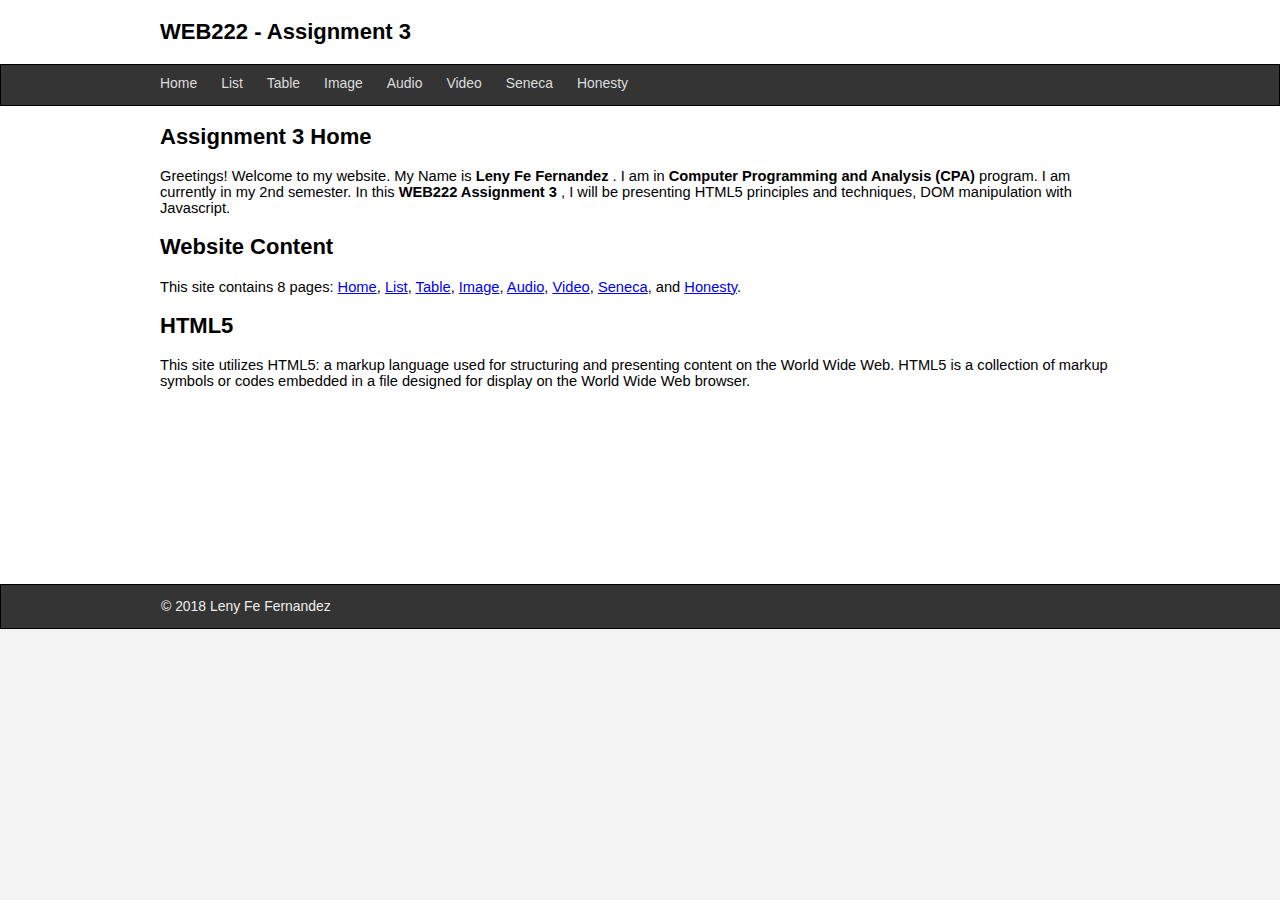
<file: assignment3/index.html>
<!DOCTYPE html>
 <html>
  <head>
    <title>Home</title>
    <meta charset="UTF-8" />
	<link rel="stylesheet" href="css/normalize.css"/>
	<link rel="stylesheet" href="css/lab3-theme.css"/>
</head>
<body>

	<header>
		<div class="center">
			<h2>
			     WEB222 - Assignment 3
			</h2>
		</div>
	</header>
	<nav>
		<div class="center">
		<ul>	
			<li><a href="index.html">Home</a></li>
			<li><a href="list.html">List</a></li>
			<li><a href="table.html">Table</a></li>
			<li><a href="image.html">Image</a></li>
			<li><a href="audio.html">Audio</a></li>
			<li><a href="video.html">Video</a></li>
			<li><a href="seneca.html">Seneca</a></li>
			<li><a href="honesty.html">Honesty</a></li>
		</ul>
		</div>
	</nav>
		
	<section class="main center">
	
	<!-- Start your code here -->
		<h2>Assignment 3 Home</h2>
			<p>Greetings! Welcome to my website. My Name is <b> Leny Fe Fernandez </b>. I am in <b>Computer Programming and Analysis (CPA)</b> program. I am currently in my 2nd semester.
			In this <b>WEB222 Assignment 3 </b>, I will be presenting HTML5 principles and techniques, DOM manipulation with Javascript.</p>
	
		<h2>Website Content</h2>
			<p>This site contains 8 pages: 
				<a href="index.html">Home</a>, 
				<a href="list.html">List</a>, 
				<a href="table.html">Table</a>, 
				<a href="image.html">Image</a>,
				<a href="audio.html">Audio</a>,
				<a href="video.html">Video</a>,
				<a href="seneca.html"> Seneca</a>, and
				<a href="honesty.html">Honesty</a>.
			</p>

			<h2>HTML5</h2>
				<p>This site utilizes HTML5: a markup language used for structuring and presenting content on the World Wide Web. HTML5 is a collection of markup symbols or codes embedded in a file designed for display on the World Wide Web browser. </p>
	<!-- End your code here  -->
	
	</section>
	<footer>
	  <div class="center">
		  &copy; 2018 Leny Fe Fernandez
	  </div>
	</footer>
</body>
</html>
</file>
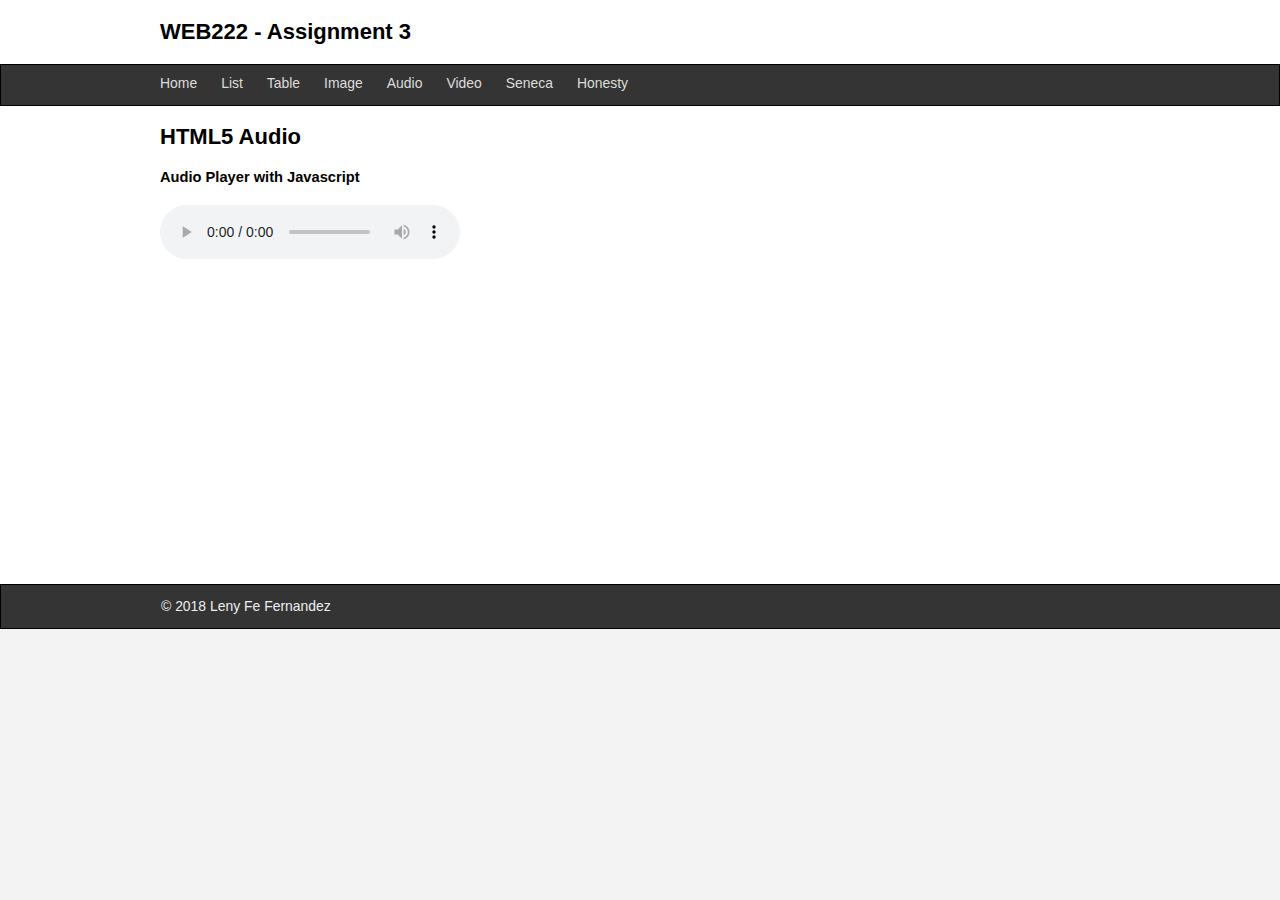
<file: assignment3/audio.html>
<!DOCTYPE html>
 <html>
  <head>
    <title>Audio</title>
    <meta charset="UTF-8" />
	<link rel="stylesheet" href="css/normalize.css"/>
	<link rel="stylesheet" href="css/lab3-theme.css"/>
	<script src="js/audio.js"></script>
</head>
<body>

	<header>
		<div class="center">
			<h2>
			     WEB222 - Assignment 3
			</h2>
		</div>
	</header>
	<nav>
		<div class="center">
		<ul>	
			<li><a href="index.html">Home</a></li>
			<li><a href="list.html">List</a></li>
			<li><a href="table.html">Table</a></li>
			<li><a href="image.html">Image</a></li>
			<li><a href="audio.html">Audio</a></li>
			<li><a href="video.html">Video</a></li>
			<li><a href="seneca.html">Seneca</a></li>
			<li><a href="honesty.html">Honesty</a></li>
		</ul>
		</div>
	</nav>
		
	<section class="main center">
	
	<!-- Start your code here -->
		<h2>HTML5 Audio</h2>

		<h4>Audio Player with Javascript</h4>
	<div id="audiolist">

	</div>
	
	<!-- End your code here  -->
	
	</section>
	<footer>
	  <div class="center">
		  &copy; 2018 Leny Fe Fernandez
	  </div>
	</footer>
</body>
</html>
</file>
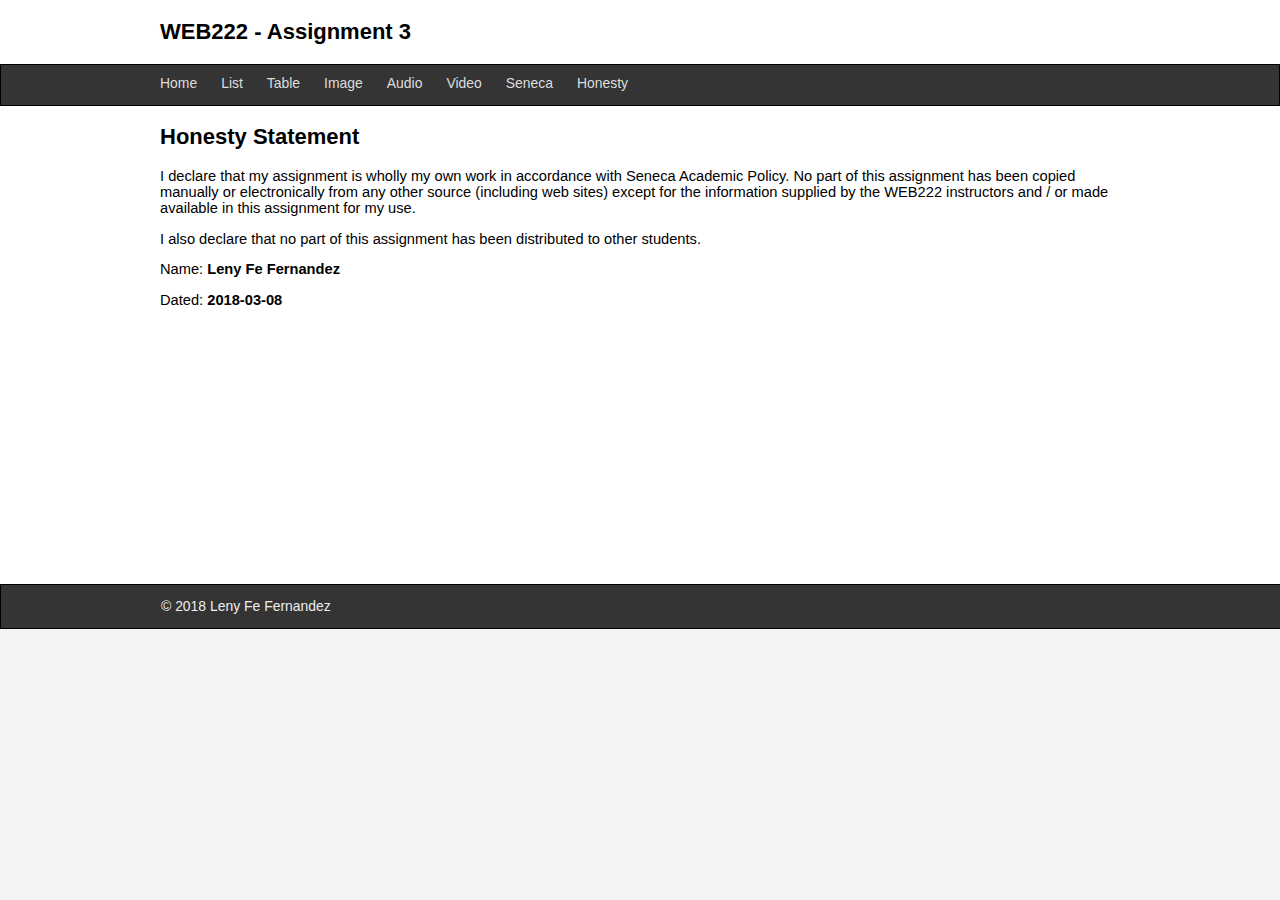
<file: assignment3/honesty.html>
<!DOCTYPE html>
 <html>
  <head>
    <title>Honesty</title>
    <meta charset="UTF-8" />
	<link rel="stylesheet" href="css/normalize.css"/>
	<link rel="stylesheet" href="css/lab3-theme.css"/>
</head>
<body>

	<header>
		<div class="center">
			<h2>
                 WEB222 - Assignment 3
			</h2>
		</div>
	</header>
	<nav>
		<div class="center">
		<ul>	
			<li><a href="index.html">Home</a></li>
			<li><a href="list.html">List</a></li>
			<li><a href="table.html">Table</a></li>
			<li><a href="image.html">Image</a></li>
			<li><a href="audio.html">Audio</a></li>
			<li><a href="video.html">Video</a></li>
			<li><a href="seneca.html">Seneca</a></li>
			<li><a href="honesty.html">Honesty</a></li>
		</ul>
		</div>
	</nav>
		
	<section class="main center">
	
	<!-- Start your code here -->
		<h2>Honesty Statement</h2>
		
		<p>I declare that my assignment is wholly my own work in accordance 
			with Seneca Academic Policy. No part of this assignment has been copied manually or 
			electronically from any other source (including web sites) except for the information 
			supplied by the WEB222 instructors and / or made available in this assignment for my use.</p>

		<p>I also declare that no part of this assignment has been distributed 
			to other students.</p>

		<p>Name: <b>Leny Fe Fernandez</b></p>

		<p>Dated: <b>2018-03-08</b></p>
	
	
	<!-- End your code here  -->
	
	</section>
	<footer>
	  <div class="center">
		  &copy; 2018 Leny Fe Fernandez
	  </div>
	  
	</footer>
</body>
</html>
</file>
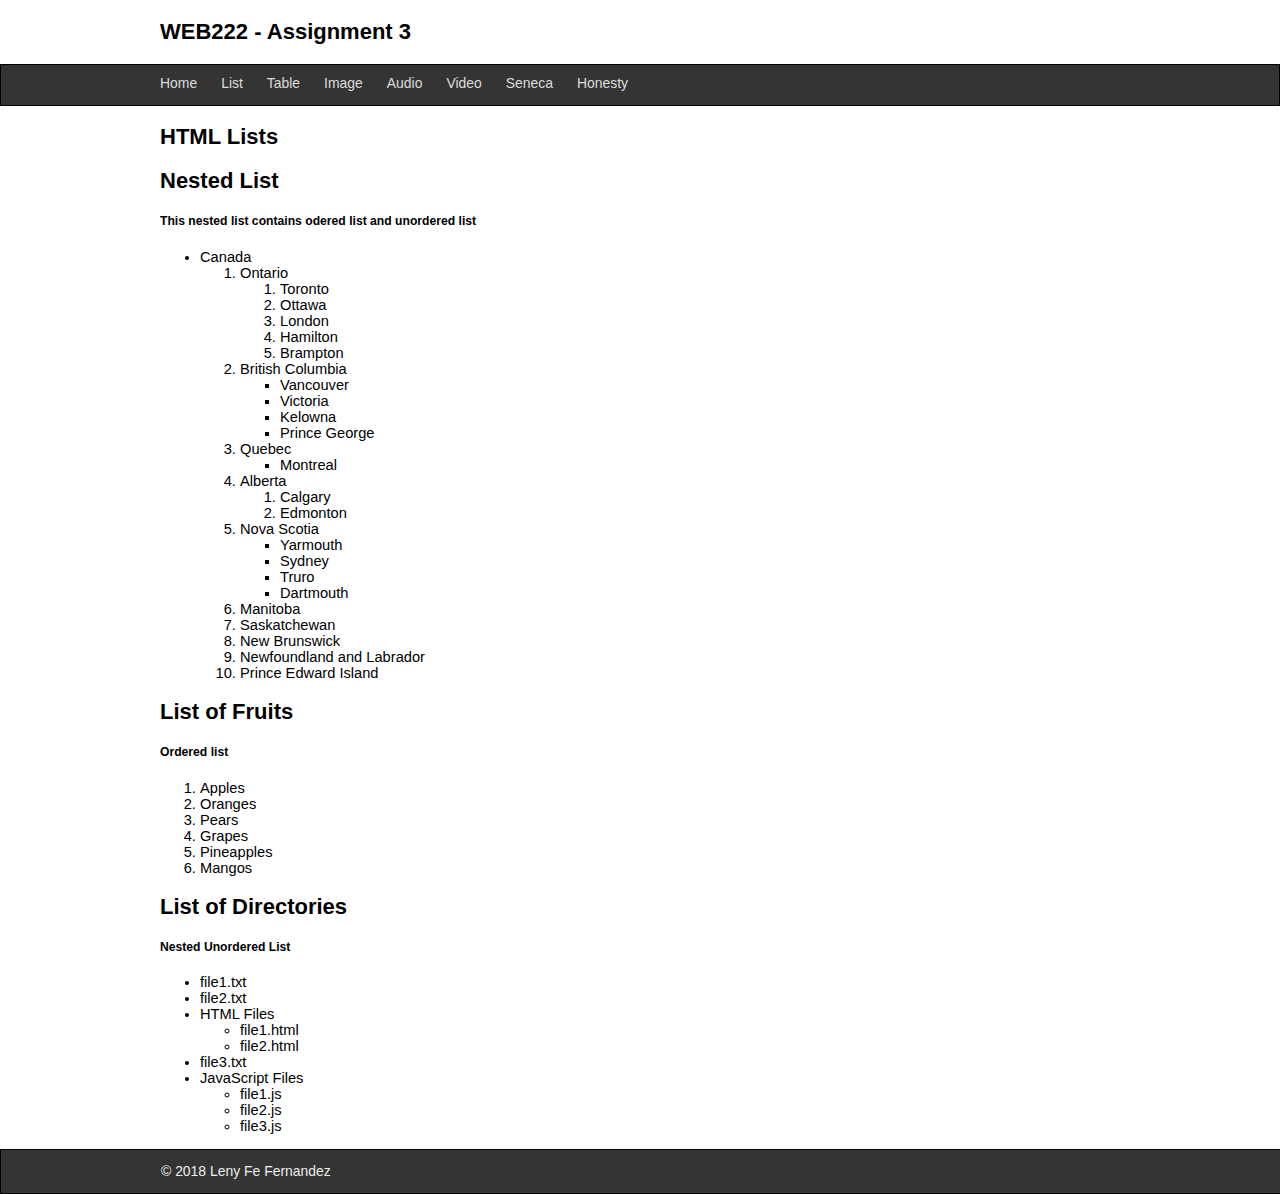
<file: assignment3/list.html>
<!DOCTYPE html>
 <html>
  <head>
    <title>List</title>
    <meta charset="UTF-8" />
	<link rel="stylesheet" href="css/normalize.css"/>
	<link rel="stylesheet" href="css/lab3-theme.css"/>
	<script src="js/list.js"></script>
</head>
<body>

	<header>
		<div class="center">
			<h2>
			     WEB222 - Assignment 3
			</h2>
		</div>
	</header>
	<nav>
		<div class="center">
		<ul>	
			<li><a href="index.html">Home</a></li>
			<li><a href="list.html">List</a></li>
			<li><a href="table.html">Table</a></li>
			<li><a href="image.html">Image</a></li>
			<li><a href="audio.html">Audio</a></li>
			<li><a href="video.html">Video</a></li>
			<li><a href="seneca.html">Seneca</a></li>
			<li><a href="honesty.html">Honesty</a></li>
		</ul>
		</div>
	</nav>
		
	<section class="main center">
	
	<!-- Start your code here -->
		<h2>HTML Lists</h2>
	
		<h2>Nested List</h2>
		<h5>This nested list contains odered list and unordered list</h5>
		<ul>
			<li>Canada
					<ol>
						<li>Ontario
							<ol>
								<li>Toronto</li>
								<li>Ottawa</li>
								<li>London</li>
								<li>Hamilton</li>
								<li>Brampton</li>
							</ol>
						</li>
						<li>British Columbia
							<ul>
								<li>Vancouver</li>
								<li>Victoria</li>
								<li>Kelowna</li>
								<li>Prince George</li>
							</ul>
						</li>
						<li>Quebec
							<ul>
								<li>Montreal</li>
							</ul>
						</li>
						<li>Alberta
							<ol>
								<li>Calgary</li>
								<li>Edmonton</li>
							</ol>
						</li>
						<li>Nova Scotia
							<ul>
								<li>Yarmouth</li>
								<li>Sydney</li>
								<li>Truro</li>
								<li>Dartmouth</li>
							</ul>
						</li>
						<li>Manitoba</li>
						<li>Saskatchewan</li>
						<li>New Brunswick</li>
						<li>Newfoundland and Labrador</li>
						<li>Prince Edward Island</li>
					</ol>
			</li>
		</ul>

		<h2>List of Fruits</h2>
		<h5>Ordered list</h5>
		<div id="fruitlist">
			
		</div>

		<h2>List of Directories</h2>
		<h5>Nested Unordered List</h5>
		<div id="directorylist">

		</div>

	<!-- End your code here  -->
	
	</section>
	<footer>
	  <div class="center">
		  &copy; 2018 Leny Fe Fernandez
	  </div>
	</footer>
</body>
</html>
</file>
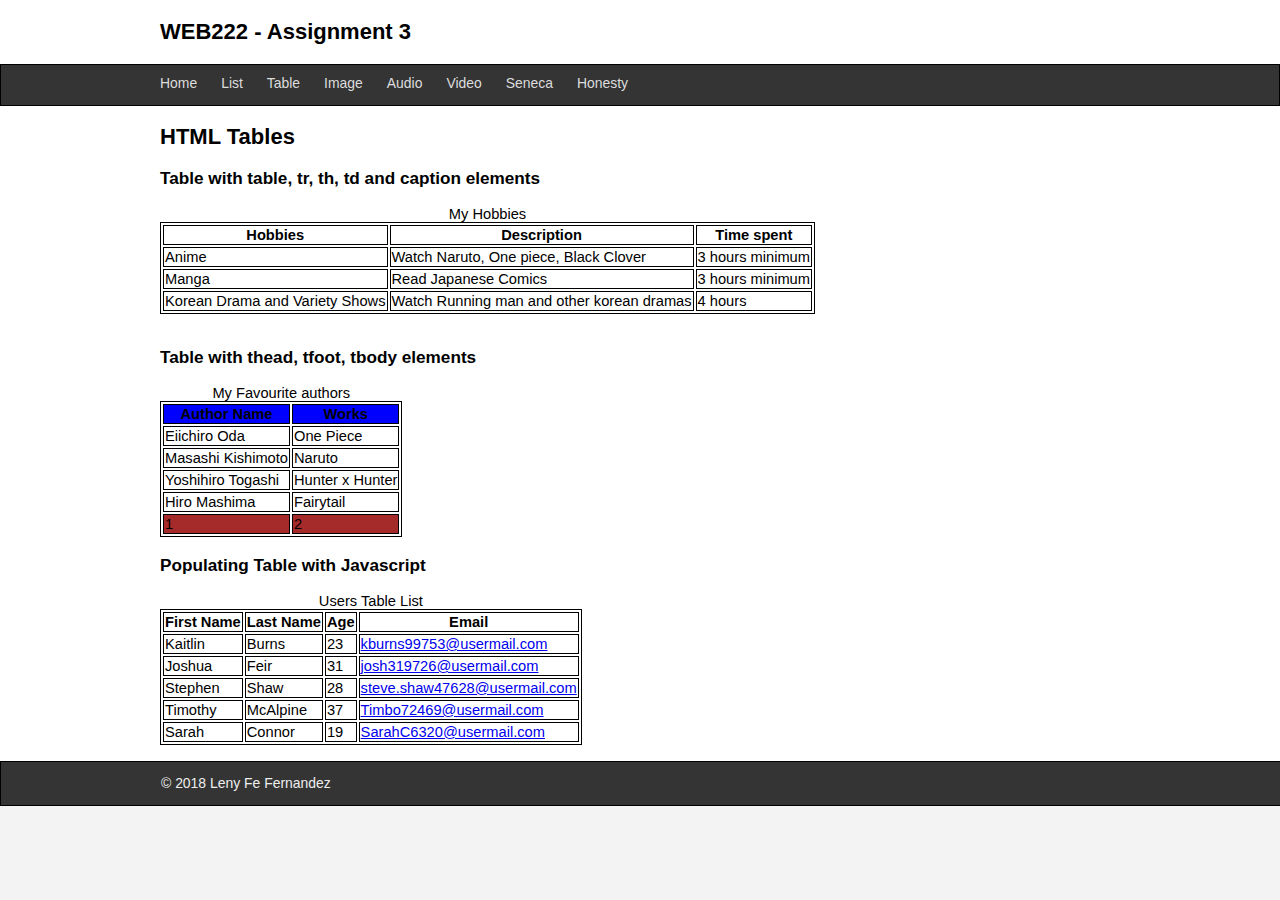
<file: assignment3/table.html>
<!DOCTYPE html>
 <html>
  <head>
    <title>Table</title>
    <meta charset="UTF-8" />
	<link rel="stylesheet" href="css/normalize.css"/>
	<link rel="stylesheet" href="css/lab3-theme.css"/>
	<script src="js/table.js"></script>
	<style>
		table, td, th { 
			border: 1px solid black 
			}
			thead {background-color: blue}
			tfoot {background-color: brown}
		</style>
</head>
<body>

	<header>
		<div class="center">
			<h2>
			     WEB222 - Assignment 3
			</h2>
		</div>
	</header>
	<nav>
		<div class="center">
		<ul>	
			<li><a href="index.html">Home</a></li>
			<li><a href="list.html">List</a></li>
			<li><a href="table.html">Table</a></li>
			<li><a href="image.html">Image</a></li>
			<li><a href="audio.html">Audio</a></li>
			<li><a href="video.html">Video</a></li>
			<li><a href="seneca.html">Seneca</a></li>
			<li><a href="honesty.html">Honesty</a></li>
		</ul>
		</div>
	</nav>
		
	<section class="main center">
	
	<!-- Start your code here -->
		<h2>HTML Tables</h2>
	
		<h3>Table with table, tr, th, td and caption elements</h3>
		<table>
			<caption>My Hobbies</caption>
			<tr>
				<th>Hobbies</th>
				<th>Description</th>
				<th>Time spent</th>
			</tr>
			<tr>
				<td>Anime</td>
				<td>Watch Naruto, One piece, Black Clover</td>
				<td>3 hours minimum</td>
			</tr>
			<tr>
				<td>Manga</td>
				<td>Read Japanese Comics</td>
				<td>3 hours minimum</td>
			</tr>
			<tr>
				<td>Korean Drama and Variety Shows</td>
				<td>Watch Running man and other korean dramas</td>
				<td>4 hours</td>
			</tr>
			
		</table>
		<br/>
		
		<h3>Table with thead, tfoot, tbody elements</h3>
		
		<table>
			<caption>My Favourite authors</caption>
			<thead>
				<tr>
					<th>Author Name</th>
					<th>Works</th>
				</tr>
			</thead>
			<tbody>
				<tr>
					<td>Eiichiro Oda</td>
					<td>One Piece</td>
				</tr>
				<tr>
					<td>Masashi Kishimoto</td>
					<td>Naruto</td>
				</tr>
				<tr>
					<td>Yoshihiro Togashi</td>
					<td>Hunter x Hunter</td>
				</tr>
				<tr>
					<td>Hiro Mashima</td>
					<td>Fairytail</td>
				</tr>
			</tbody>
			<tfoot>
				<tr>
					<td>1</td>
					<td>2</td>
				</tr>
			</tfoot>
		</table>
	
		<h3>Populating Table with Javascript</h3>
		<div id="tablelist">
		</div>
		<br/>
	<!-- End your code here  -->
	
	</section>
	<footer>
	  <div class="center">
		  &copy; 2018 Leny Fe Fernandez
	  </div>
	</footer>
</body>
</html>
</file>
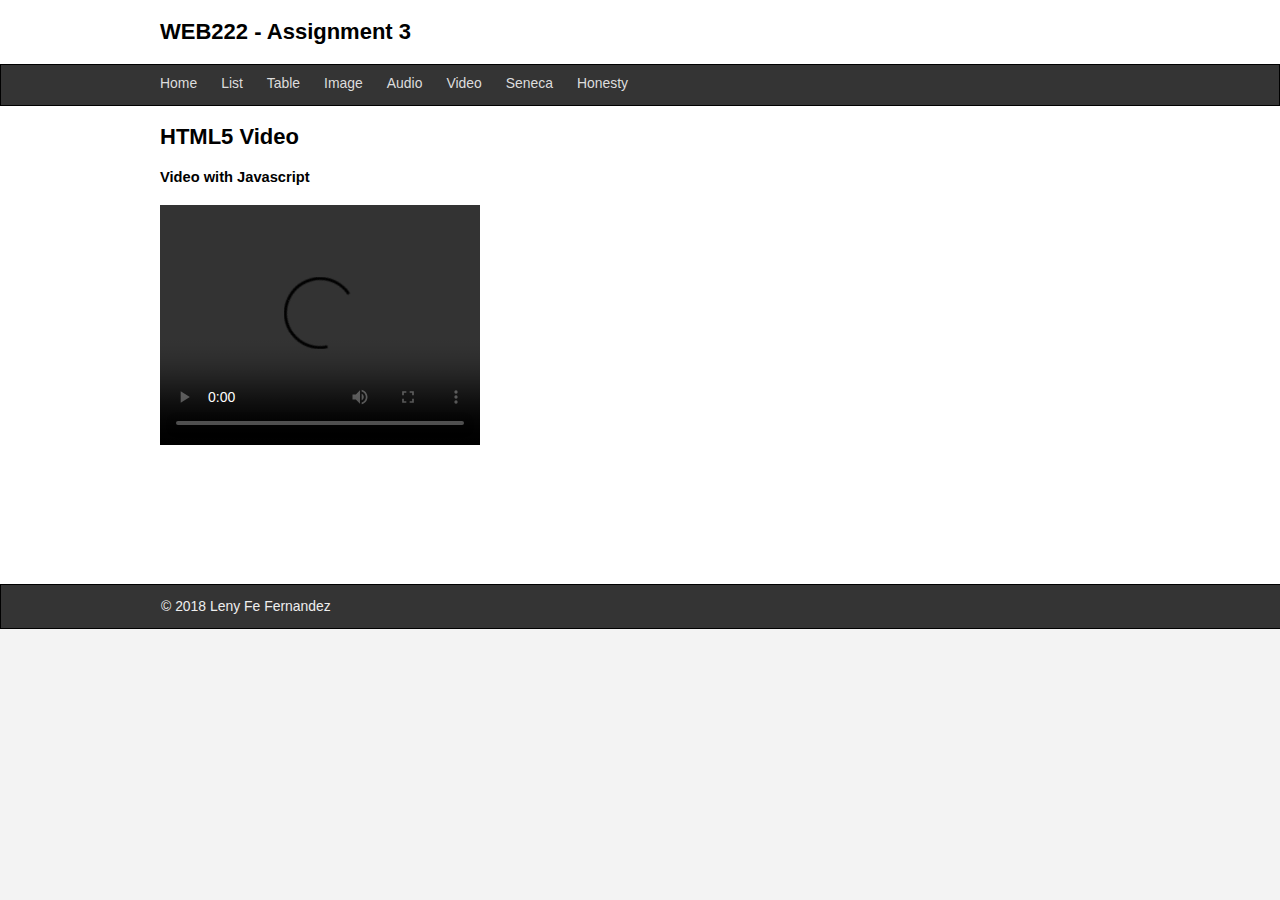
<file: assignment3/video.html>
<!DOCTYPE html>
 <html>
  <head>
    <title>Video</title>
    <meta charset="UTF-8" />
	<link rel="stylesheet" href="css/normalize.css"/>
	<link rel="stylesheet" href="css/lab3-theme.css"/>
	<script src="js/video.js"></script>
</head>
<body>

	<header>
		<div class="center">
			<h2>
			     WEB222 - Assignment 3
			</h2>
		</div>
	</header>
	<nav>
		<div class="center">
		<ul>	
			<li><a href="index.html">Home</a></li>
			<li><a href="list.html">List</a></li>
			<li><a href="table.html">Table</a></li>
			<li><a href="image.html">Image</a></li>
			<li><a href="audio.html">Audio</a></li>
			<li><a href="video.html">Video</a></li>
			<li><a href="seneca.html">Seneca</a></li>
			<li><a href="honesty.html">Honesty</a></li>
		</ul>
		</div>
	</nav>
		
	<section class="main center">
	
	<!-- Start your code here -->
		<h2>HTML5 Video</h2>
	
		<h4>Video with Javascript</h4>
		<div id = "videolist">

		</div>
	
	<!-- End your code here  -->
	
	</section>
	<footer>
	  <div class="center">
		  &copy; 2018 Leny Fe Fernandez
	  </div>
	</footer>
</body>
</html>
</file>
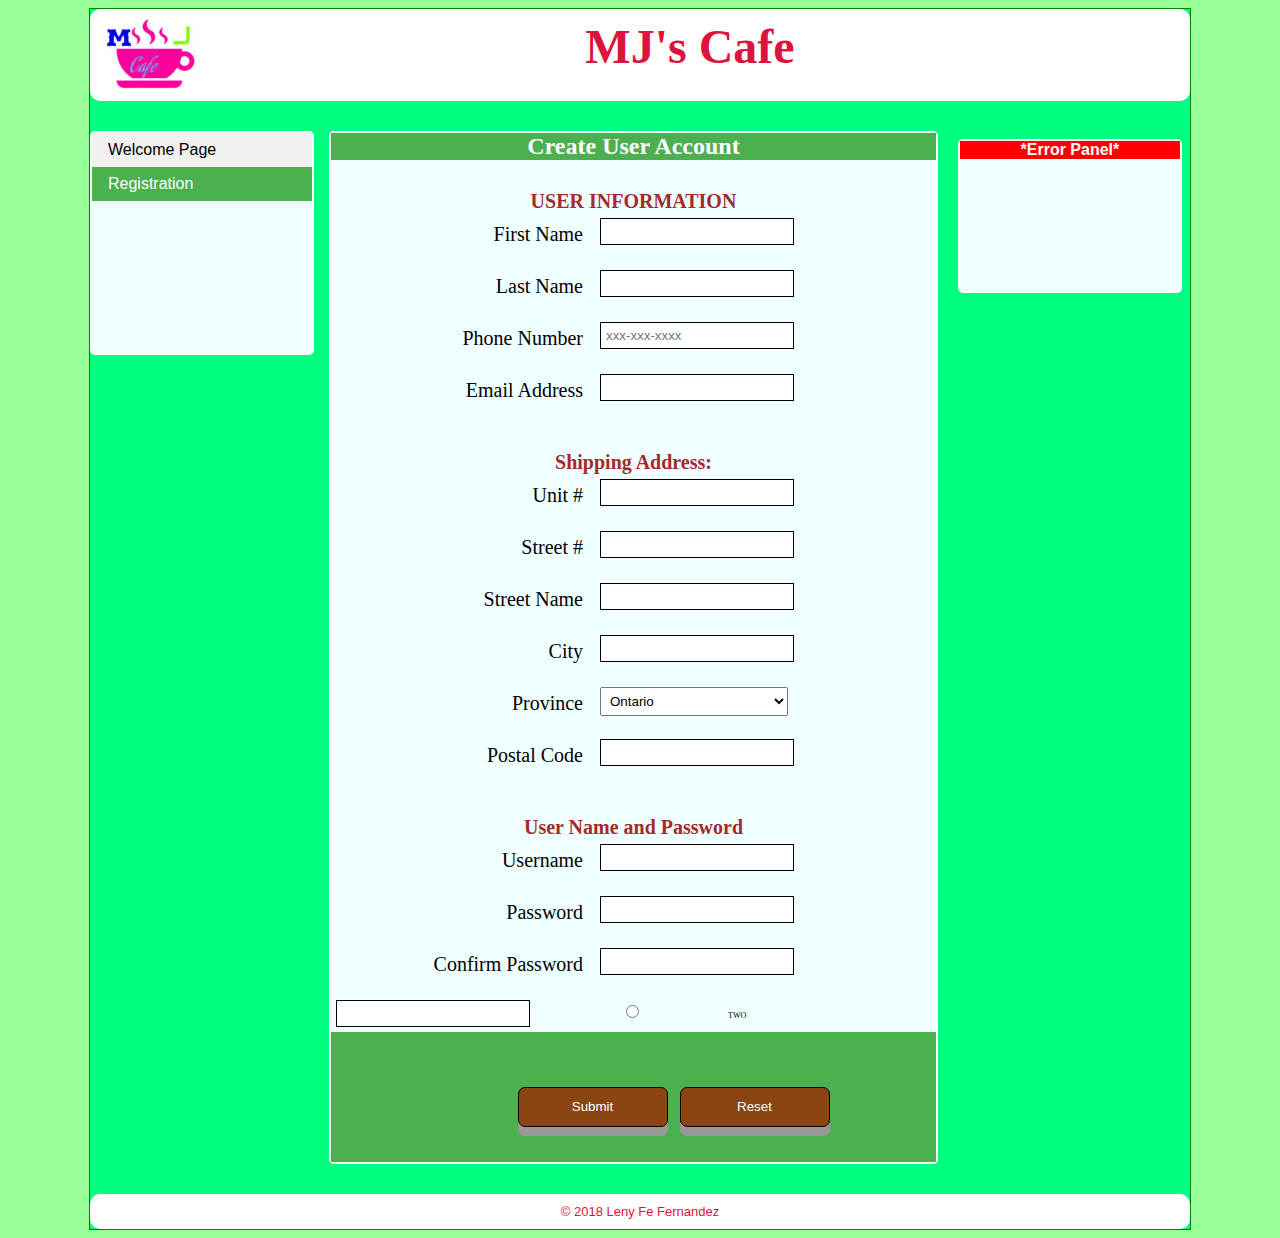
<file: Assignment5/registration.html>
<!---
*
* WEB222 – Assignment #5
*
* I declare that this assignment is my own work in accordance with Seneca 
* Academic Policy. No part of this assignment has been copied manually or 
* electronically from any other source (including web sites) or distributed to 
* other students. 
* 
* Name: Leny Fe Fernandez Student ID: 120818174 Date: 2018-04-05
* 
********************************************************************************/-->

<!doctype html>
<html lang="en">
    <head>
        <meta charset="utf-8"/>
        <title>Registration Page - by Fernandez</title>
        <link rel="stylesheet" type= "text/css" href="css/normalize1.css"/>
        <script src="js/registration.js"></script>
    </head>
    <body>
        <div class = "main-container">
        <header>
                <div id= "page-title">MJ's Cafe </div>
                <div class="logo">
                    <img src= "img/logo.JPG" alt="MJ's CAFE"/> 
                </div>  
        </header>
        
        <nav>
                <ul>
                    <li><a href= "index.html">Welcome Page</a></li>
                    <li><a class= "active" href= "registration.html">Registration</a></li>
        
                </ul>
        </nav>
        <section>
           
                <div id="title"><h3>Create User Account</h3></div>
                <form id="form" name ="signup" method="post" action="https://httpbin.org/post" onsubmit="return formValidation();" >
                <div class="subtitle">USER INFORMATION</div>
                
                <!--First Name -->
                <label for="fname" class="content">First Name</label>
                <input type="text" name="fname" id="fname" required onchange="return validateFname();"><div class="check" id="fnamecheck"></div><br/>
                
                <!--Last Name -->
                <label for="lname" class="content">Last Name</label>
                <input type="text" name="lname" id="lname" required onchange="return validateLname();"><div class="check" id="lnamecheck"></div><br/>

                 <!--phone-->
                 <label for="phone" class="content">Phone Number</label>
                 <input type="tel" name="phone" id="phone" required placeholder="xxx-xxx-xxxx" onchange="return validatePhone();"><div class="check" id="phonecheck" ></div><br/>
                
                 <!--email-->
                 <label for="email" class="content">Email Address</label>
                 <input type="email" name="email" id="email" required><div class="check" id="emailcheck"></div><br/>

                 <!--Address -->
                 <div class="subtitle">Shipping Address:</div>
                 <label for="unit" class="content">Unit #</label>
                 <input type="number" name="unit" id="unit"><div class="check" id="unitcheck"></div> <br/>
                 <label for="street" class="content">Street #</label>
                 <input type="number" name="street" id="street" required><div class="check" id="streetcheck"></div><br/>
                 <label for="streetname" class="content">Street Name</label>
                 <input type="text" name="streetname" id="streetname" required onchange="return validateStreetname();"><div class="check" id="streetnamecheck"></div> <br/>
                 <label for="city" class="content">City</label>
                 <input type="text" name="city" id="city" required onchange="return validateCity();"><div class="check" id="citycheck"></div><br/>
                 <label for="province" class="content">Province</label>
                 <select name="province" id="province" size=1>
                     <optgroup label="Provinces">
                         <option value="ON">Ontario</option>
                         <option value="QC">Quebec</option>
                         <option value="NS">Nova Scotia</option>
                         <option value="NB">New Brunswick</option>
                         <option value="MB">Manitoba</option>
                         <option value="BC">British Columbia</option>
                         <option value="PE">Prince Edward Island</option>
                         <option value="SK">Saskatchewan</option>
                         <option value="AB">Alberta</option>
                         <option value="NL">Newfoundland and Labrador</option>
                         <option value="NT">Northwest Territories</option>
                         <option value="YT">Yukon</option>
                         <option value="NU">Nunavut</option>
                     </optgroup>
                 </select>
                 <br/><br/>
                 <label for="postal" class="content">Postal Code</label>
                 <input type="text" name="postal" id="postal" required onchange="return validatePostalCode();"><div class="check" id="postalcheck"></div><br/>
                 
            
                 <div class="subtitle">User Name and Password</div>
                <!--username-->
                 <label for="username" class="content">Username</label>
                 <input type="text" name="username" id="username" required onchange="return validateUserName();"><div class="check" id="usernamecheck"></div><br/>
                 
                <!--password-->
                <label for="pass" class="content">Password</label>
                <input type="password" name="pass" id="pass" required onchange="return validatePassword();"><div class="check" id="passcheck"></div><br/>
                
                 <!--Confirm password-->
                 <label for="conpass" class="content">Confirm Password</label>
                 <input type="password" name="conpass" id="conpass" required onchange="return validateConfirmPassword();"><div class="check" id="conpasscheck"></div><br/>
                  
                 <input type="text" name = "hi" list= "sub"/>
                 <datalist id="sub">
                     <option value="EC"></option>
                    <option value="d"> </option>
                    <option value="EC"></option>
                    <option value="d"> </option>
                 </datalist>
                 <input type = "radio" name = "hi" value = "2"/>TWO <br/>
                 <!--Submit and Reset Buttons-->
                 <div id = "buttn">
                    <input type="submit" value="Submit">
                    <input type="reset" value="Reset" onclick="clearErrors();">
                     
                 </div>
                 <!--Hidden fields last name and student id-->
                 <input type="hidden" name="lastName" id="lastName" value="Fernandez"/>
                 <input type="hidden" name="studentId" id="studentId" value="120818174"/>
            
                 
                </form>
      
        </section>
        <div class="aside-wrapper">
        <aside>
                <h4> *Error Panel* </h4>
            <!--errors panel-->
            <div id="errorplace" class="error">
            </div>
       </aside>
        </div>
        <footer>
            <div>
                &copy; 2018 Leny Fe Fernandez
            </div>
        </footer>
    </div>
    </body>
</html>
</file>
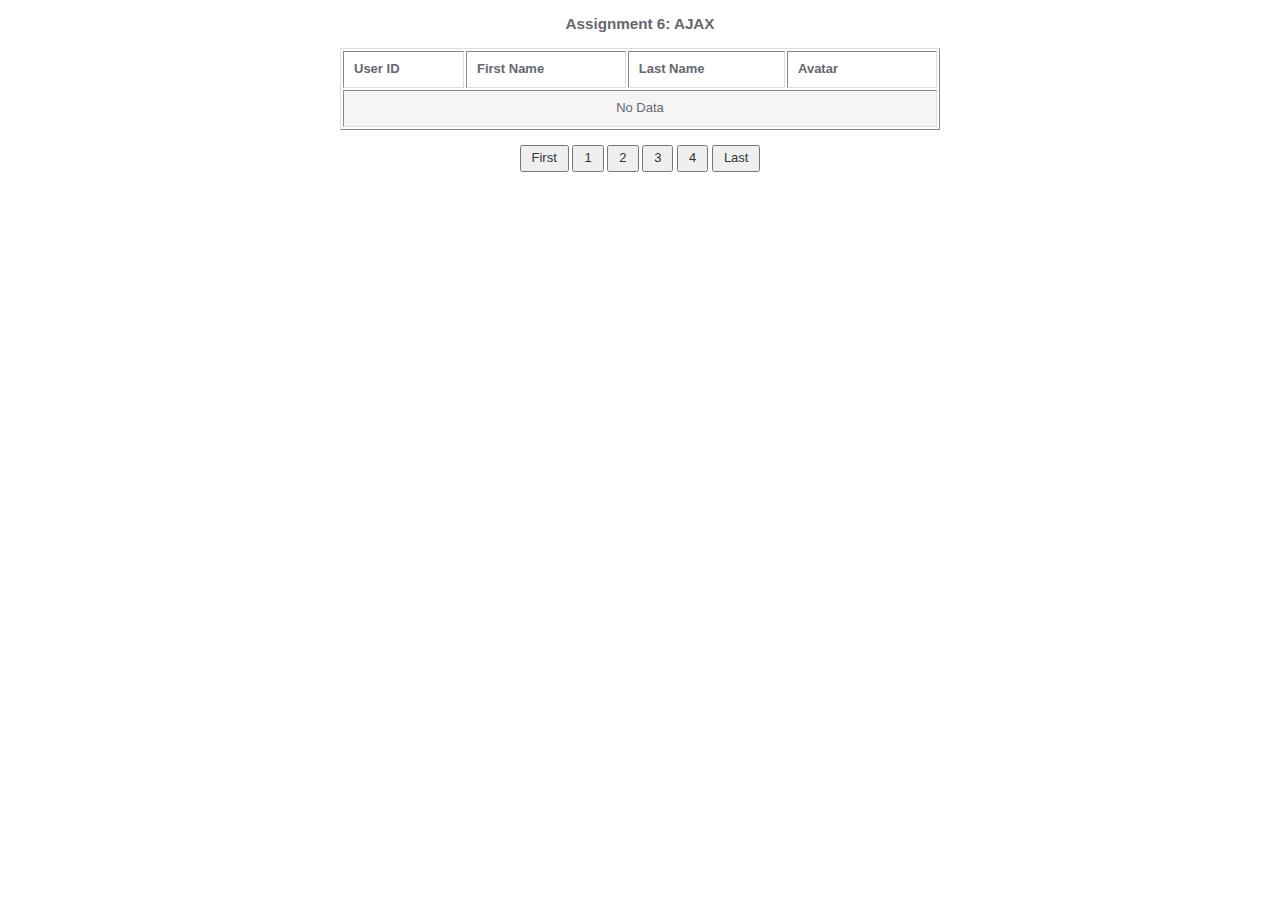
<file: Assignment6/assignment6.html>
<!DOCTYPE html>
<html lang="en">
  <head>
    <meta charset="UTF-8" />
    <title>WEB222 - A6</title>
	<link href="css/normalize.css" rel="stylesheet">
	<link href="css/assignment6.css" rel="stylesheet">
	<script type="text/javascript" src="js/assignment6.js"></script>
  </head>
  <body>
    <div class="main-container">
      <h3>Assignment 6: AJAX</h3>
   
		<table>
			<thead>
			<tr>
				<th>User ID</th><th>First Name</th><th>Last Name</th><th class="avatar">Avatar</th>
			</tr>
			</thead>
			<tbody id="data">
				<tr id="nodata">
					<td colspan="4">No Data</td>
				</tr>
			</tbody>
		</table>
        <br >
        <div class="paging"><button type="button" onclick="makeRequest(1);">First</button>
		<button class="pgbtn" id="pgbtn1" type="button" onclick="makeRequest(1);">1</button>
		<button class="pgbtn" id="pgbtn2" type="button" onclick="makeRequest(2);">2</button>
		<button class="pgbtn" id="pgbtn3" type="button" onclick="makeRequest(3);">3</button>
		<button class="pgbtn" id="pgbtn4" type="button" onclick="makeRequest(4);">4</button>
		<button type="button" onclick="makeRequest(4);">Last</button></div>
    
      
    </div>
  </body>
</html>
</file>
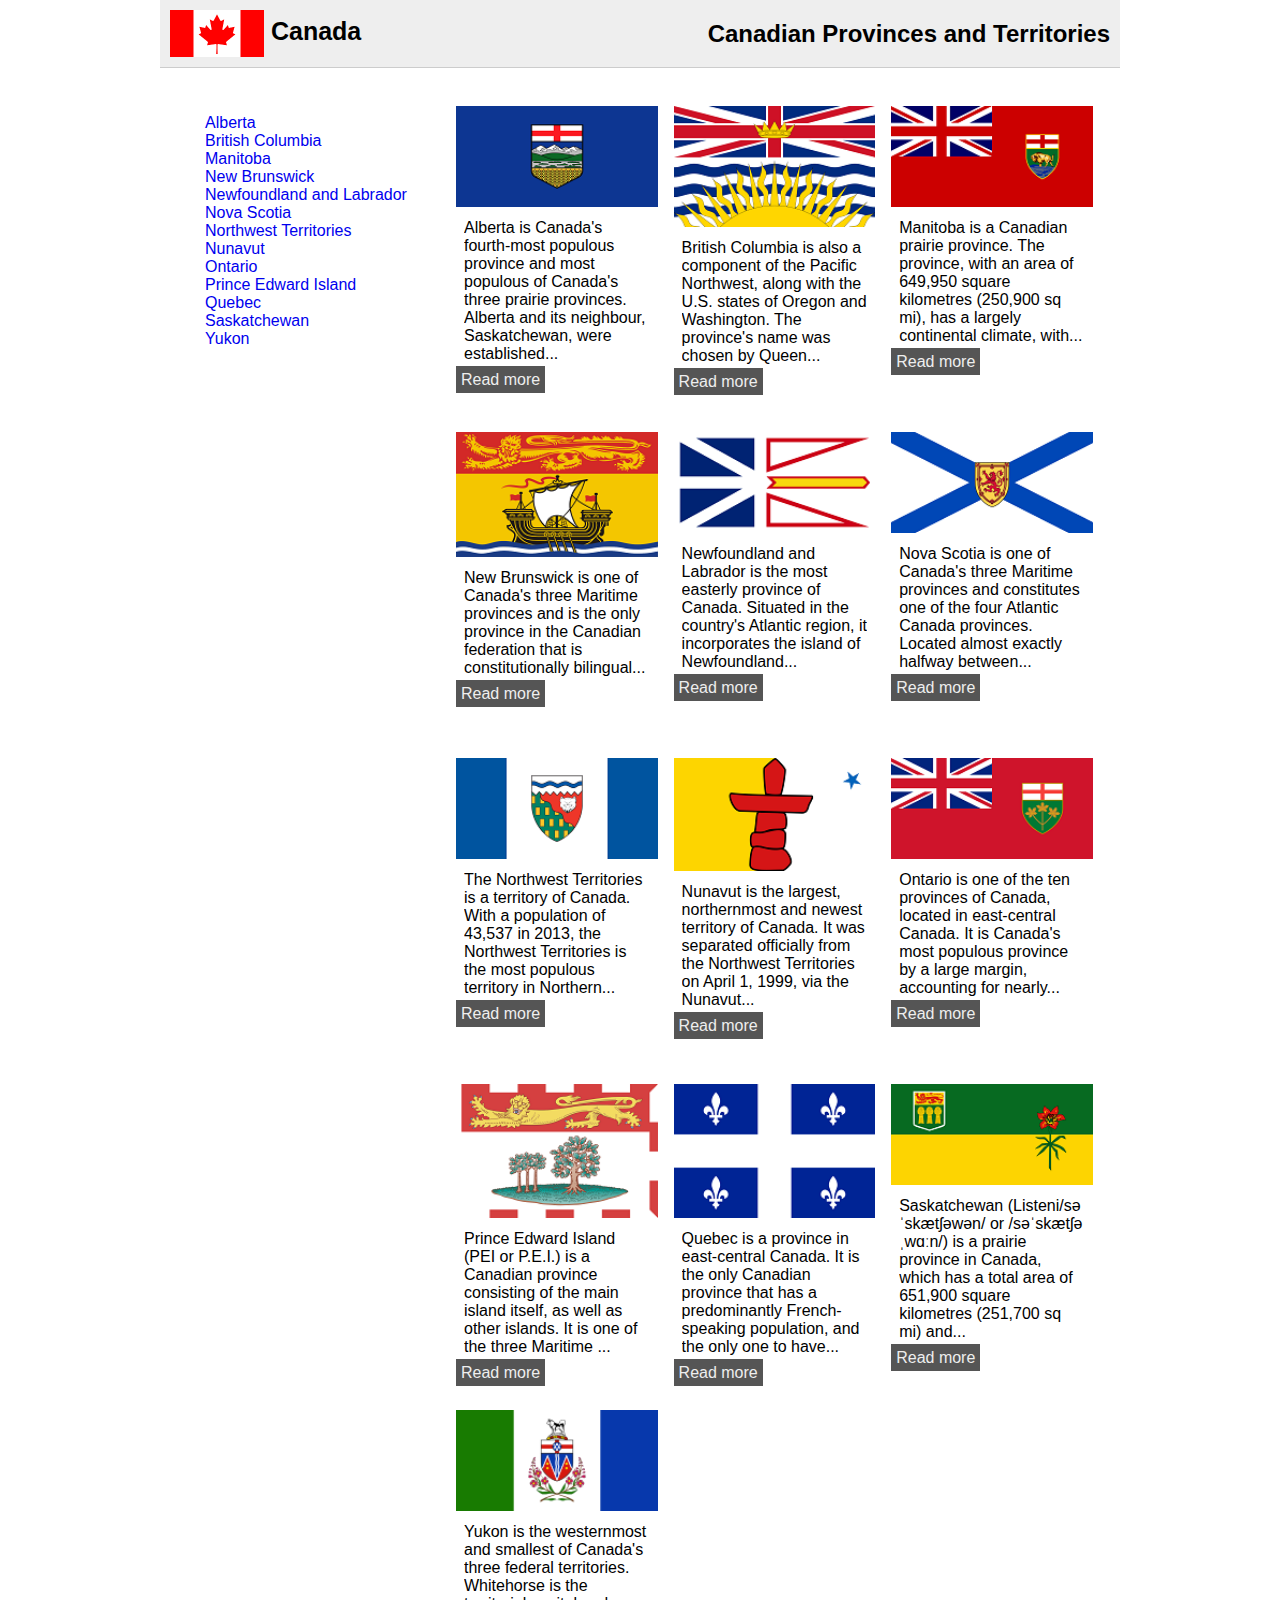
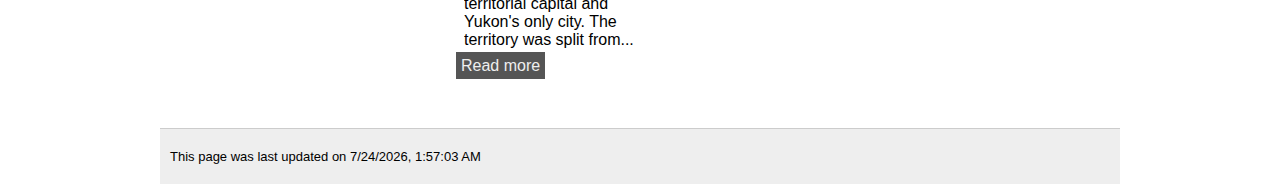
<file: assignment4/partB/canadianPT.html>
<!DOCTYPE html>
<html lang="en">
  
<head>
   <meta charset="UTF-8" />
   <title>Canada</title>
	 <link rel='stylesheet' href='css/normalize.css' type='text/css' media='screen'>
	 <link rel='stylesheet' href='css/site.css' type='text/css' media='screen'>
</head>
<body>
  <div class="main-container">
	  <header>
	  <h1>Canadian Provinces and Territories</h1>
	    <div id="logo"> <img class="flag" src="images/Canada.png" alt="Canada"> Canada</div>
	  </header>
	  <nav>
		<ul>
		  <li> <a href="http://en.wikipedia.org/wiki/Alberta">Alberta</a></li>
		  <li> <a href="http://en.wikipedia.org/wiki/British_Columbia">British Columbia</a></li>
		  <li> <a href="http://en.wikipedia.org/wiki/Manitoba">Manitoba</a></li>
		  <li> <a href="http://en.wikipedia.org/wiki/New_Brunswick">New Brunswick</a></li>
		  <li> <a href="http://en.wikipedia.org/wiki/Newfoundland_and_Labrador">Newfoundland and Labrador</a></li>
		  <li> <a href="http://en.wikipedia.org/wiki/Nova_Scotia">Nova Scotia</a></li>
		  <li> <a href="http://en.wikipedia.org/wiki/Northwest_Territories">Northwest Territories</a></li>
		  <li> <a href="http://en.wikipedia.org/wiki/Nunavut">Nunavut</a></li>
		  <li> <a href="http://en.wikipedia.org/wiki/Ontario">Ontario</a></li>
		  <li> <a href="http://en.wikipedia.org/wiki/Prince_Edward_Island">Prince Edward Island</a></li>
		  <li> <a href="http://en.wikipedia.org/wiki/Quebec">Quebec</a></li>
		  <li> <a href="http://en.wikipedia.org/wiki/Saskatchewan">Saskatchewan</a></li>
		  <li> <a href="http://en.wikipedia.org/wiki/Yukon">Yukon</a></li>
		</ul>
	  </nav>
	  <section class="main">
		
		<div class="province" id="AB"> <img class="flag" src="images/Alberta.png" alt="Alberta"> 
		  <div class="description">Alberta is Canada's fourth-most populous province and most populous of Canada's three prairie provinces. Alberta and its neighbour, Saskatchewan, were established...</div>
		  <a href="http://en.wikipedia.org/wiki/Alberta">Read more</a></div>
		<div class="province" id="BC"> <img class="flag" src="images/British_Columbia.png" alt="British Columbia"> 
		  <div class="description">British Columbia is also a component of the Pacific Northwest, along with the U.S. states of Oregon and Washington. The province's name was chosen by Queen...</div>
		  <a href="http://en.wikipedia.org/wiki/British_Columbia">Read more</a></div>
		<div class="province" id="MB"> <img class="flag" src="images/Manitoba.png" alt="Manitoba"> 
		  <div class="description">Manitoba is a Canadian prairie province. The province, with an area of 649,950 square kilometres (250,900 sq mi), has a largely continental climate, with...</div>
		  <a href="http://en.wikipedia.org/wiki/Manitoba">Read more</a></div>
		<div class="province" id="NB"> <img class="flag" src="images/New_Brunswick.png" alt="New Brunswick"> 
		  <div class="description">New Brunswick is one of Canada's three Maritime provinces and is the only province in the Canadian federation that is constitutionally bilingual...</div>
		  <a href="http://en.wikipedia.org/wiki/New_Brunswick">Read more</a></div>
		<div class="province" id="NL"> <img class="flag" src="images/Newfoundland_and_Labrador.png" alt="Newfoundland and Labrador"> 
		  <div class="description">Newfoundland and Labrador is the most easterly province of Canada. Situated in the country's Atlantic region, it incorporates the island of Newfoundland... </div>
		  <a href="http://en.wikipedia.org/wiki/Newfoundland_and_Labrador">Read more</a></div>
		<div class="province" id="NS"> <img class="flag" src="images/Nova_Scotia.png" alt="Nova Scotia"> 
		  <div class="description">Nova Scotia is one of Canada's three Maritime provinces and constitutes one of the four Atlantic Canada provinces. Located almost exactly halfway between... </div>
		  <a href="http://en.wikipedia.org/wiki/Nova_Scotia">Read more</a></div>
		<div class="province" id="NT"> <img class="flag" src="images/Northwest_Territories.png" alt="Northwest Territories"> 
		  <div class="description">The Northwest Territories is a territory of Canada. With a population of 43,537 in 2013, the Northwest Territories is the most populous territory in Northern...</div>
		  <a href="http://en.wikipedia.org/wiki/Northwest_Territories">Read more</a></div>
		<div class="province" id="NU"> <img class="flag" src="images/Nunavut.svg.png" alt="Nunavut"> 
		  <div class="description">Nunavut is the largest, northernmost and newest territory of Canada. It was separated officially from the Northwest Territories on April 1, 1999, via the Nunavut...</div>
		  <a href="http://en.wikipedia.org/wiki/Nunavut">Read more</a></div>
		<div class="province" id="ON"> <img class="flag" src="images/Ontario.png" alt="Ontario"> 
		  <div class="description">Ontario is one of the ten provinces of Canada, located in east-central Canada. It is Canada's most populous province by a large margin, accounting for nearly...</div>
		  <a href="http://en.wikipedia.org/wiki/Ontario">Read more</a></div>
		<div class="province" id="PE"> <img class="flag" src="images/Prince_Edward_Island.png" alt="Prince Edward Island"> 
		  <div class="description">Prince Edward Island (PEI or P.E.I.) is a Canadian province consisting of the main island itself, as well as other islands. It is one of the three Maritime ...</div>
		  <a href="http://en.wikipedia.org/wiki/Prince_Edward_Island">Read more </a></div>
		<div class="province" id="QC"> <img class="flag" src="images/Quebec.png" alt="Quebec"> 
		  <div class="description">Quebec is a province in east-central Canada. It is the only Canadian province that has a predominantly French-speaking population, and the only one to have...</div>
		  <a href="http://en.wikipedia.org/wiki/Quebec">Read more</a></div>
		<div class="province" id="SK"> <img class="flag" src="images/Saskatchewan.png" alt="Saskatchewan"> 
		<div class="description">Saskatchewan (Listeni/səˈskætʃəwən/ or /səˈskætʃəˌwɑːn/) is a prairie province in Canada, which has a total area of 651,900 square kilometres (251,700 sq mi) and... </div>
		  <a href="http://en.wikipedia.org/wiki/Saskatchewan">Read more</a></div>
		<div class="province" id="YT"> <img class="flag" src="images/Yukon.png" alt="Yukon"> 
		<div class="description">Yukon is the westernmost and smallest of Canada's three federal territories. Whitehorse is the territorial capital and Yukon's only city. The territory was split from...</div>
		  <a href="http://en.wikipedia.org/wiki/Yukon">Read more</a></div>
	  </section>
  <footer>
    <script type="text/javascript">		
		  var dt=new Date(document.lastModified);   
		  document.write('This page was last updated on '+dt.toLocaleString()) 		
    </script>
  </footer>
  </div>
</body>

</html>
</file>
<file: assignment3/css/lab3-theme.css>
html{
    background-color:#F3F3F3;
}

body {
    overflow-y: scroll;
	overflow-x:hidden;
    font-family: Tahoma, sans-serif;
    font-size: 11pt;
    background: #ffffff;
    color: #000000;
}

nav {
    height: 40px;
    background: #343434;
    border: #000 solid 1px;
}

nav ul {
    list-style-image: none;
    list-style-position: outside;
    list-style-type: none;
    margin: 0 0 0 -12px;
	padding:0px;
}

nav ul li {
    float: left;
}

nav ul li a {
    padding: 10px 12px 13px 12px;
   
    
    display: block;
    line-height: 40px;
    font: 95% Tahoma, sans-serif;
    color: #ddd;
    text-decoration: none;
}



nav ul li a:hover{
    color: #fff;
}

header {
	padding-top:1px;
	margin-bottom: 15px;
}

footer {
    height: 30px;
    width: 100%;
    background: #343434;
    border: #000 solid 1px;    
    color: #eee;
    text-align: left;
    font-size: 95%;
    padding-top: 13px;
	vertical-align:middle; 
}

.main {
    min-height: 460px;
}

.center{
	max-width:960px;
	margin:0 auto;
	padding-left:20px;
	padding-right:20px;
}
</file>
<file: Assignment6/css/assignment6.css>
body{
	font-size:13px;
	 color: #65686d;
}

.main-container {
	 width:600px;
	 margin:auto;
	 text-align:center;
}

tr#nodata td{
	text-align:center;
}

.paging{
	text-align:center;
}

.paging button{
	padding:4px 10px;
	color: #333;
}

.paging button:hover{
	cursor:pointer;
}

.paging button.active{
	font-weight:bold;
	color: #000;
}

table {
	width:100%;
	margin:auto;
	border:1px outset #ddd;
}

table img{
	width:128px;
	height:128px;
}

table th.avatar{
	width:128px;
}
      
table td, table th {
	border:1px inset #ddd;
	text-align:left;
	padding:10px;
}

table th{
	font-weight:bold;
}

table tr:nth-child(odd) td:not(th){
	 background: #f5f5f5;
}
      
table tr:nth-child(even) td:not(th) {
	background: #ffffff;
}
</file>
<file: assignment4/partB/css/site.css>
/********************************************************************************* 
*
* WEB222 – Assignment #4a
*
* I declare that this assignment is my own work in accordance with Seneca 
* Academic Policy. No part of this assignment has been copied manually or 
* electronically from any other source (including web sites) or distributed to 
* other students. 
* 
* Name: Leny Fe Fernandez Student ID: 120818174 Date: 2018-03-18_ 
* 
********************************************************************************/

/*Step 1*/
/*In class main-container, set the maximum witdth to 960 pixels and set margins to auto*/
.main-container {
    max-width: 960px;
    margin: auto;
}

/*Select all <nav> elements that are a child of an element with class="main-container" and adjust it's size and position*/
.main-container nav {
    width: 30%;
    float: left;
}
/*Select the element with class="main" that are a child of an element with class="main-container" and adjust it's size and position*/
.main-container .main{
    width:70%;
    float: right;
}
/*Select <header> element that are a child of an element with class= "main-container", set padding, background color, bottom border, and bottom margin*/
.main-container header{
    padding: 10px;
    background-color: #eeeeee;
    border-bottom: 1px solid #cccccc;
    margin-bottom:  30px;
}
/*Select <h1> element that is a child of <header> element and is a child of an element with class="main-container",
set the width, font-size, position, text alignment, and top margin */
.main-container header h1{
    width: 70%;
    font-size: 24px;
    float: right;
    text-align: right;
    margin-top: 10px;
}
/*Select <footer> element that is a child of an element with class="main-container", set position of element, padding, background-color, top border, and font-size*/
.main-container footer{
    clear: both;
    padding: 20px 10px;
    background-color: #eeeeee;
    border-top: 1px solid #cccccc;
    font-size: 13px;
}

/*Step 2*/
/*Select an element with id=logo and set the width, the font-size, and the font-weight*/
#logo {
    
    font-size: 25px;
    font-weight: bold;
}
/*Select all <img> element that are a child of an element with id="logo" and set the width and position  */
#logo img {
    width: 94px;
    vertical-align: middle;
}

/*Select all <ul> element that are a child of <nav> element and modify list-style-type*/
nav ul {
    list-style-type: none;
}
/*select all <a> element that are a child of <ul> element which are also a child of <nav> element and set display and padding */
nav ul a {
    display: inline;
    text-decoration: none;
    padding: 5px;
}

/*Step 3*/
/*Select all <div> element with class="province" and set width, float, margin, height*/
div.province {
    width: 30%;
    float: left;
    margin: 8px;
    height: 310px;
}

/*Select all element with class="description" that are a child of <div> element with class="province", set max-height, overflow and margin properties*/
div.province .description {
    max-height: 165px;
    overflow-y: auto;
    overflow-x: hidden;
    margin: 8px;
}
/*Select all <a> element that are a child of <div> element with class="province", set display, position of text, background color, text color, and padding properties*/
div.province a {
    display:inline;
    text-align: center;
    background-color: #555555;
    color: #eeeeee;
    text-decoration: none;
    padding: 5px;
}

/* Select all <img> element with class="flag" and set width*/
img.flag {
    width: 100%;
}
</file>
<file: Assignment5/css/normalize1.css>
/********************************************************************************* 
*
* WEB222 – Assignment #5
*
* I declare that this assignment is my own work in accordance with Seneca 
* Academic Policy. No part of this assignment has been copied manually or 
* electronically from any other source (including web sites) or distributed to 
* other students. 
* 
* Name: Leny Fe Fernandez Student ID: 120818174 Date: 2018-04-05
* 
********************************************************************************/
html {
    font-family: 'Lucida Sans', 'Lucida Sans Regular', 'Lucida Grande', 'Lucida Sans Unicode', Geneva, Verdana, sans-serif;
    background-color: #98FF98;

}
/*set body to 1100px. Margins in left and right are set to auto.*/
.main-container
{
    width : 1100px;
    margin-left: auto;
    margin-right: auto;
    border: 1px solid green;
    background-color: #00ff80;
    position: relative;
   
}
/*footer*/
footer{
    clear:both;
    font-size: 13px;
    left: 0;
    bottom: 0;
}
header, footer{
    border-radius: 10px;
    text-align: center;
    color: crimson;
    background-color: #ffffff;
    padding: 10px;    
}
ul {
    list-style-type: none;
    margin:0;
    padding:0;
    background-color: #f1f1f1;
}
li a {
    display: block;
    color: #000;
    padding: 8px 16px;
    text-decoration: none;
}
li a.active{
    background-color: #4CAF50;
    color:white;
}
li a:hover:not(.active)
{
    background-color: #555;
    color: white;
}
nav {
    width: 20%;
    min-height: 220px;
    float: left;
    margin-right: 15px;
}
section{
    width: 55%;
    min-height: 460px;
    float: left;
    margin-right: 15px;
    
}
aside{
   width: 220px;
    min-height: 150px;
    position: fixed;
}
.aside-wrapper {
    position: absolute;
    top: 100px;
    right: 0;
    bottom: 0;
    width: 21.10%;
  }
aside .error{
    text-align: left;
    color: red;
}
aside h4{
    text-align: center;
    color: white;
    background-color: red;
    margin: 0;
}
nav, section, aside{
    margin-top: 30px;
    margin-bottom: 30px;
    background-color: azure;
    border: 2px solid #ffffff;
    border-radius: 5px;
   
}
div.logo
{
     width: 15%;
}
.logo img{
    width: 94px;
    vertical-align: middle;
   
}
#page-title{
    width: 980px;
    text-align: center;
    font: bold 48px cursive;
    float: right;
}
h3{
    text-align: center;
    background-color: #4CAF50;
    color:white;
    font: bold 24px fantasy;
    margin: 0;
}
.welcome{
    text-align: center;
    color: brown;
    margin: 0;
}
div .subtitle{
    margin-top: 30px;
    text-align: center;
    color: brown;
    font: bold 20px fantasy;
}
.p{
    text-align: left;
}
form {
    font: 8px Georgia, Times, 'Times New Roman', serif;

}

form label{
    display: inline-block;
    width: 40%;
    text-align: right;
    font-size: 20px;
    margin: 0;
    padding: 10px;
    vertical-align: top;
}
form input{
    border: 1px solid black;
    width: 30%;
    padding: 5px;
    margin: 5px;
}
form select{
    width: 31%;
    padding: 5px;
    margin: 5px;

}
#buttn{
    background: #4CAF50;
    padding-top: 50px;
    height: 80px;
    padding-left: 30%;
}
#buttn input, button{
    display: inline-block;
    box-shadow: 0 9px #999;
    cursor: pointer;
    background: saddlebrown;
    color: white;
    width: 150px;
    height: 40px;
    text-align: center;
    border-radius: 7px;
}
#buttn input:hover{
    background-color: #3e8e41;
}
#buttn input:active{
    background-color: #3e8e41;
    box-shadow: 0 5px #666;
    transform: translateY(4px);
}

input:focus,input:active{
color: red;
}
</file>
